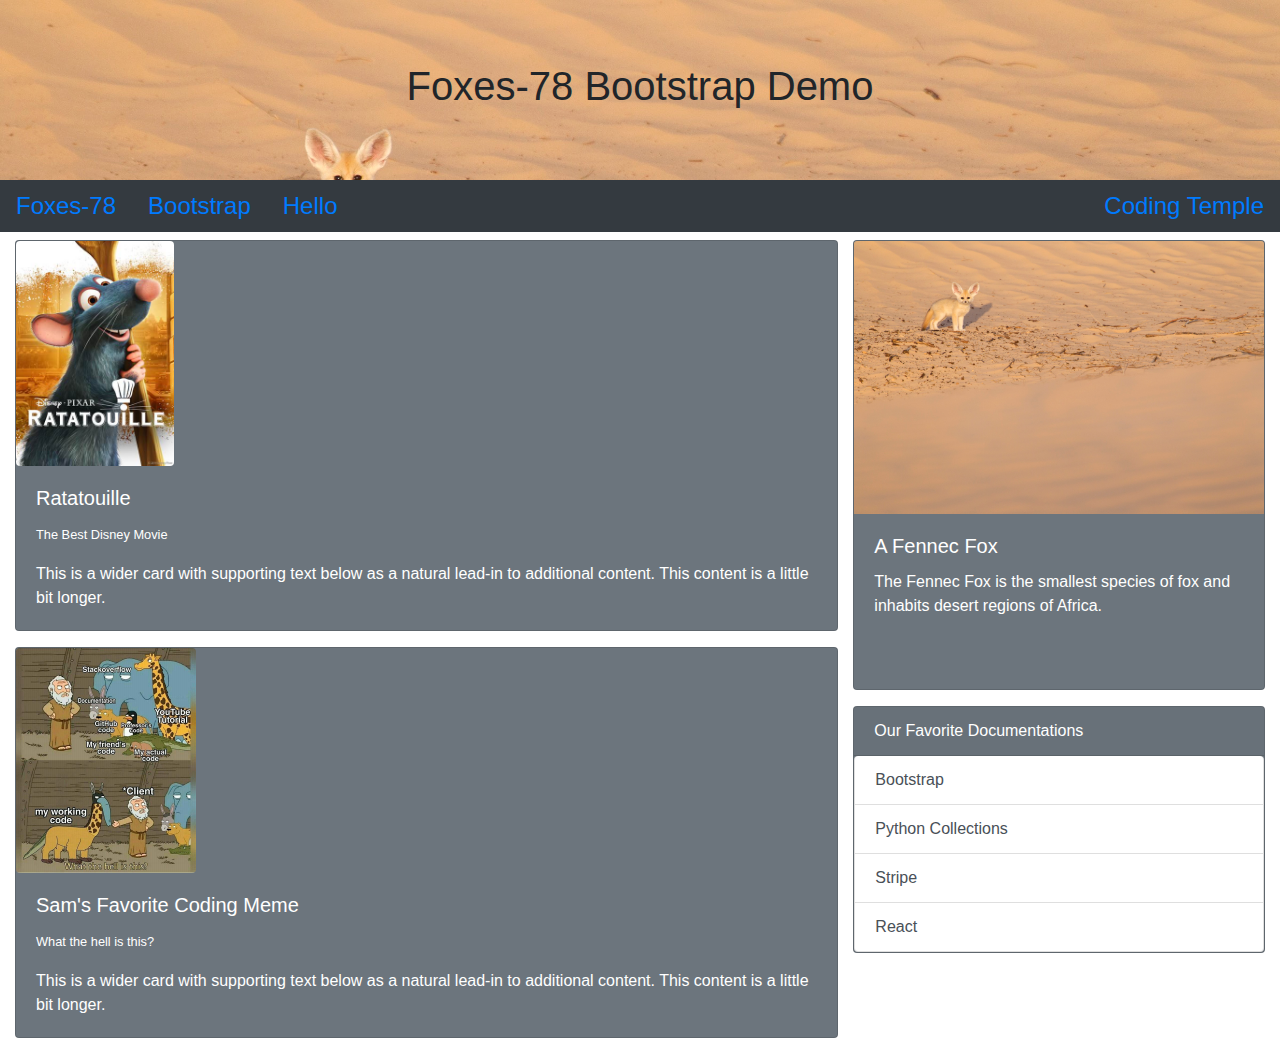
<file: index.html>
<!doctype html>
<html lang="en">

<head>
    <title>Title</title>
    <!-- Required meta tags -->
    <meta charset="utf-8">
    <meta name="viewport" content="width=device-width, initial-scale=1, shrink-to-fit=no">

    <!-- Bootstrap CSS -->
    <link rel="stylesheet" href="https://stackpath.bootstrapcdn.com/bootstrap/4.3.1/css/bootstrap.min.css"
        integrity="sha384-ggOyR0iXCbMQv3Xipma34MD+dH/1fQ784/j6cY/iJTQUOhcWr7x9JvoRxT2MZw1T" crossorigin="anonymous">
    <!-- custom stylesheet -->
    <link rel="stylesheet" href="static/css/main.css">
</head>

<body>
    <!-- i'm gonna use an emmet abbreviation to lay out a bootstrap container with one row containing two columns each containing two rows -->
    <!-- .container>.row>.col*2>.row*2 -->
    <div class="container-fluid">
        <!-- header -->
        <div id="header" class="row justify-content-center align-items-center">
            <h1>Foxes-78 Bootstrap Demo</h1>
        </div>
        <!-- navbar -->
        <nav id="navnav" class="nav nav-pills nav-fill bg-dark mb-2">
            <a class="nav-link" href="#">Foxes-78</a>
            <a class="nav-link" href="#">Bootstrap</a>
            <a class="nav-link" href="#">Hello</a>
            <a class="nav-link ml-auto" href="#">Coding Temple</a>
        </nav>
        <!-- main body section -->
        <div class="row m-0">
            <div class="col-xs-12 col-lg-8">
                <div class="card bg-secondary text-white mb-3">
                    <img src="static/images/ratatouille.jpg" class="cardimages mr-auto rounded" alt="Ratatouille">
                    <div class="card-body">
                        <h5 class="card-title">Ratatouille</h5>
                        <p class="card-text"><small class="text-white">The Best Disney Movie</small></p>
                        <p class="card-text">This is a wider card with supporting text below as a natural lead-in to
                            additional content. This content is a little bit longer.</p>
                    </div>
                </div>
                <div class="card bg-secondary text-white mb-3">
                    <img src="static/images/coding.jpg" class="cardimages mr-auto rounded" alt="Coding">
                    <div class="card-body">
                        <h5 class="card-title">Sam's Favorite Coding Meme</h5>
                        <p class="card-text"><small class="text-white">What the hell is this?</small></p>
                        <p class="card-text">This is a wider card with supporting text below as a natural lead-in to
                            additional content. This content is a little bit longer.</p>
                    </div>
                </div>
            </div>
            <div class="col-xs-12 col-lg-4 pl-0">
                <div id="fenneccard" class="card bg-secondary text-white mb-3">
                    <img src="static/images/desert.jpg" class="card-img-top" alt="A Fennec Fox">
                    <div class="card-body">
                        <h5 class="card-title">A Fennec Fox</h5>
                        <p class="card-text">The Fennec Fox is the smallest species of fox and inhabits desert regions
                            of Africa.</p>
                    </div>
                </div>
                <div class="card bg-secondary text-white">
                    <div class="card-header">
                        Our Favorite Documentations
                    </div>
                    <div class="list-group">
                        <a href="https://getbootstrap.com/docs/4.6/"
                            class="list-group-item list-group-item-action">Bootstrap</a>
                        <a href="https://docs.python.org/3/library/collections.html"
                            class="list-group-item list-group-item-action">Python Collections</a>
                        <a href="https://stripe.com/docs" class="list-group-item list-group-item-action">Stripe</a>
                        <a href="https://reactjs.org/docs/getting-started.html"
                            class="list-group-item list-group-item-action">React</a>
                    </div>
                </div>
            </div>
        </div>
    </div>
    <!-- Optional JavaScript -->
    <!-- jQuery first, then Popper.js, then Bootstrap JS -->
    <script src="https://code.jquery.com/jquery-3.3.1.slim.min.js"
        integrity="sha384-q8i/X+965DzO0rT7abK41JStQIAqVgRVzpbzo5smXKp4YfRvH+8abtTE1Pi6jizo"
        crossorigin="anonymous"></script>
    <script src="https://cdnjs.cloudflare.com/ajax/libs/popper.js/1.14.7/umd/popper.min.js"
        integrity="sha384-UO2eT0CpHqdSJQ6hJty5KVphtPhzWj9WO1clHTMGa3JDZwrnQq4sF86dIHNDz0W1"
        crossorigin="anonymous"></script>
    <script src="https://stackpath.bootstrapcdn.com/bootstrap/4.3.1/js/bootstrap.min.js"
        integrity="sha384-JjSmVgyd0p3pXB1rRibZUAYoIIy6OrQ6VrjIEaFf/nJGzIxFDsf4x0xIM+B07jRM"
        crossorigin="anonymous"></script>
</body>

</html>
</file>
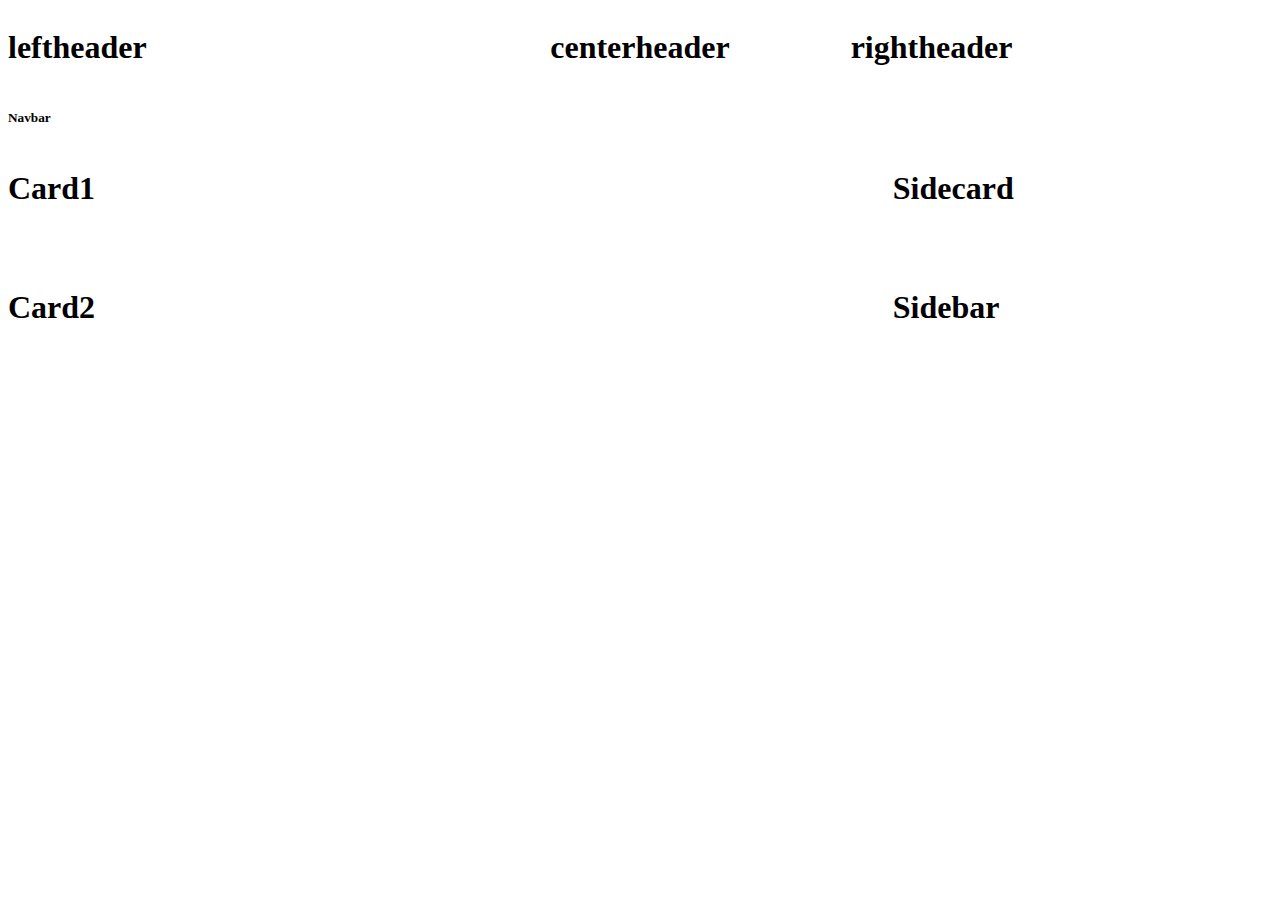
<file: griddemo.html>
<html>

<head>
    <link rel="stylesheet" href="static/css/griddemo.css">
</head>

<body>
    <div class="container">
        <div class="sidecard">
            <h1>Sidecard</h1>
        </div>
        <div class="Navbar">
            <h5>Navbar</h5>
        </div>
        <div class="card2">
            <h1>Card2</h1>
        </div>
        <div class="card1">
            <h1>Card1</h1>
        </div>
        <div class="sidebar">
            <h1>Sidebar</h1>
        </div>
        <div class="header">
            <div class="leftheader"><h1>leftheader</h1></div>
            <div class="centerheader">
                <h1>centerheader</h1>
            </div>
            <div class="rightheader">
                <h1>rightheader</h1>
            </div>
        </div>
    </div>
</body>

</html>
</file>
<file: static/css/main.css>
#header {
    height: 20vh;
    max-width: 100%;
    margin: 0;
    background-image: url(../images/desert.jpg);
    background-size: cover;
    background-position: left top;
}

.nav-link{
    font-size: 1.5rem;
}

.container-fluid{
    padding: 0;
    margin: 0;
}

.cardimages{
    height: 25vh;
    width: auto;
    object-fit: contain;
}

body{
    width: 100%;
}

#fenneccard{
    height: 50vh;
}
</file>
<file: static/css/griddemo.css>
.container {
    display: grid;
    grid-template-columns: 1.4fr 0.6fr;
    grid-template-rows: 0.8fr 0.2fr 1.5fr 1.5fr;
    grid-auto-columns: 1fr;
    gap: 0px 0px;
    grid-auto-flow: row;
    grid-template-areas:
      "header header"
      "Navbar Navbar"
      "card1 sidecard"
      "card2 sidebar";
  }
  
  .header {
    display: grid;
    grid-template-columns: 1fr 1fr 1fr;
    grid-template-rows: 1fr 1fr 1fr;
    gap: 0px 0px;
    grid-auto-flow: row;
    grid-template-areas:
      "leftheader centerheader rightheader"
      "leftheader centerheader rightheader"
      "leftheader centerheader rightheader";
    grid-area: header;
  }
  
  .leftheader { grid-area: leftheader; }
  
  .centerheader { 
        grid-area: centerheader;
        display: flex;
        justify-content: center;
    }
  
  .rightheader { grid-area: rightheader; }
  
  .Navbar { grid-area: Navbar; }
  
  .card1 { grid-area: card1; }
  
  .card2 { grid-area: card2; }
  
  .sidecard { grid-area: sidecard; }
  
  .sidebar { grid-area: sidebar; }
</file>
